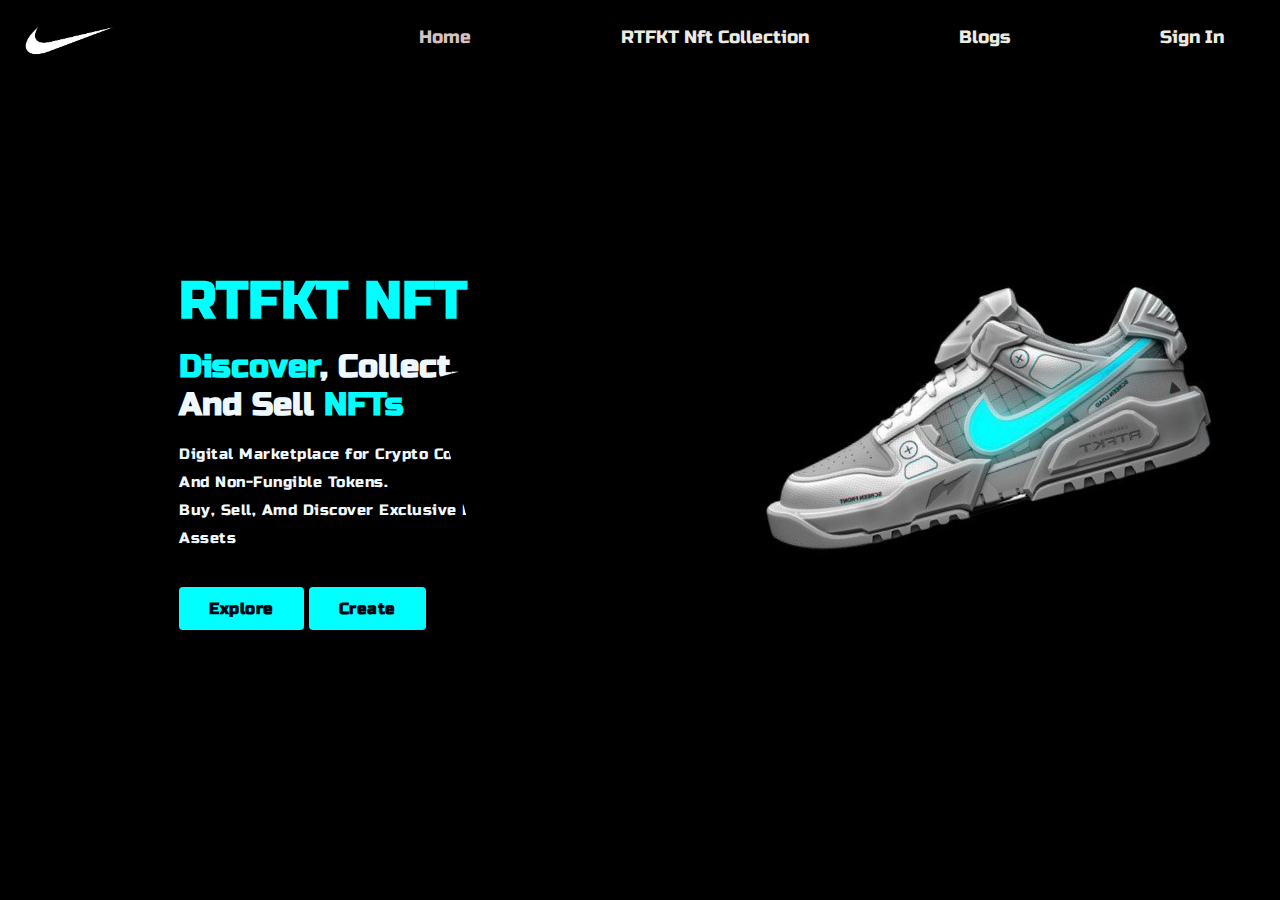
<file: public/index.html>
<!DOCTYPE html>
<html lang="en">

<head>
    <meta charset="UTF-8">
    <meta http-equiv="X-UA-Compatible" content="IE=edge">
    <meta name="viewport" content="width=device-width, initial-scale=1.0">
    <title>Nike NFT landing page </title>
    <link rel = "icon" href = 
    "https://encrypted-tbn0.gstatic.com/images?q=tbn:ANd9GcRMu7Y8R13tJYCaTepMkzRSvVUISKWvZhjK8Go3TVxH0fHrUvr2ecQtKCCx-V6rVcGLwRI&usqp=CAU" 
            type = "image/x-icon">
    <link rel="preconnect" href="https://fonts.googleapis.com">
    <link rel="preconnect" href="https://fonts.gstatic.com" crossorigin>
    <link href="https://fonts.googleapis.com/css2?family=Russo+One&display=swap" rel="stylesheet">
    <link rel="stylesheet" href="https://unpkg.com/boxicons@latest/css/boxicons.min.css">
    <link rel="stylesheet" href="style1.css">
</head>


<body>
   
    <header>
        <a href="#" class="logo"><img src="Images/logo1.jpg" />
        </a>
        <a href="#" class="logo1"><img src="Images/logo2.jpg" /></a>

        <ul class="navmenu">
            <li> <a href="index.html" class="active">Home </a></li>
            <li> <a href="nftcollection.html">  RTFKT Nft Collection</a></li>
            <li> <a href="#">Blogs</a></li>
            <li> <a href="signin.html">Sign In</a></li>
        </ul>
    </header>

    <!-----------Main section-------------->
    <section class="main">
        <div class="text">
            <h5> RTFKT NFT</h5>
            <h1> <span class="gradient-text-blue">Discover</span>, Collect,
            <br>And Sell <span class="gradient-text-blue">NFTs</span></h1>
            <p>Digital Marketplace for Crypto Collectibles And Non-Fungible Tokens. <br> Buy, Sell, Amd Discover Exclusive Digital Assets</p>
              <a href="#"class="btn" >Explore</a>
              <a href="#" class="btn">Create</a>
        </div>
        <div class="main-img">
            <img src="Images/image 1.jpg" alt="">
        </div>
        </section>
</body>

</html>
</file>
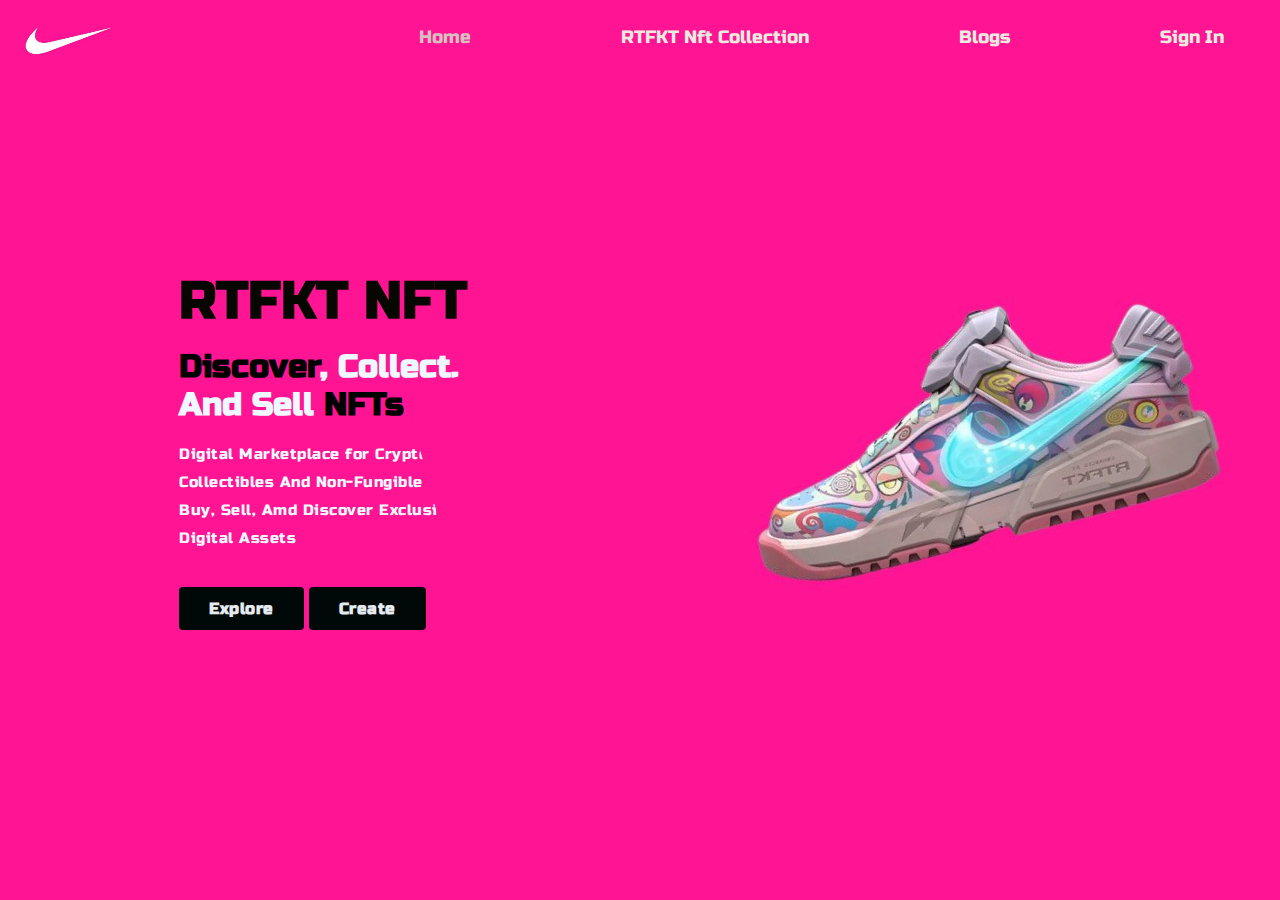
<file: public/nftcollection.html>
<!DOCTYPE html>
<html lang="en">

<head>
    <meta charset="UTF-8">
    <meta http-equiv="X-UA-Compatible" content="IE=edge">
    <meta name="viewport" content="width=device-width, initial-scale=1.0">
    <title>  RTFKT Nft Collection </title>
    <link rel = "icon" href = 
    "https://encrypted-tbn0.gstatic.com/images?q=tbn:ANd9GcRMu7Y8R13tJYCaTepMkzRSvVUISKWvZhjK8Go3TVxH0fHrUvr2ecQtKCCx-V6rVcGLwRI&usqp=CAU" 
            type = "image/x-icon">
    <link rel="preconnect" href="https://fonts.googleapis.com">
    <link rel="preconnect" href="https://fonts.gstatic.com" crossorigin>
    <link href="https://fonts.googleapis.com/css2?family=Russo+One&display=swap" rel="stylesheet">
    <link rel="stylesheet" href="https://unpkg.com/boxicons@latest/css/boxicons.min.css">
    <link rel="stylesheet" href="style2.css">
</head>


<body>
    <header>
        <a href="#" class="logo"><img src="Images/logo6.jpg" />
        </a>
        <a href="#" class="logo1"><img src="Images/logo5.jpg" /></a>

        <ul class="navmenu">
            <li> <a href="index.html" class="active">Home </a></li>
            <li> <a href="nftcollection.html">  RTFKT Nft Collection</a></li>
            <li> <a href="#">Blogs</a></li>
            <li> <a href="signin.html">Sign In</a></li>
        </ul>
    </header>

     <!-----------Main section-------------->
     <section class="main">
        <div class="text">
            <h5> RTFKT NFT</h5>
            <h1> <span class="gradient-text-blue">Discover</span>, Collect,
            <br>And Sell <span class="gradient-text-blue">NFTs</span></h1>
            <p>Digital Marketplace for Crypto Collectibles And Non-Fungible Tokens. <br> Buy, Sell, Amd Discover Exclusive Digital Assets</p>
              <a href="#"class="btn" >Explore</a>
              <a href="#" class="btn">Create</a>
        </div>
        <div class="main-img">
            <img src="Images/Image 2.jpg" alt="">
        </div>
        </section>
</file>
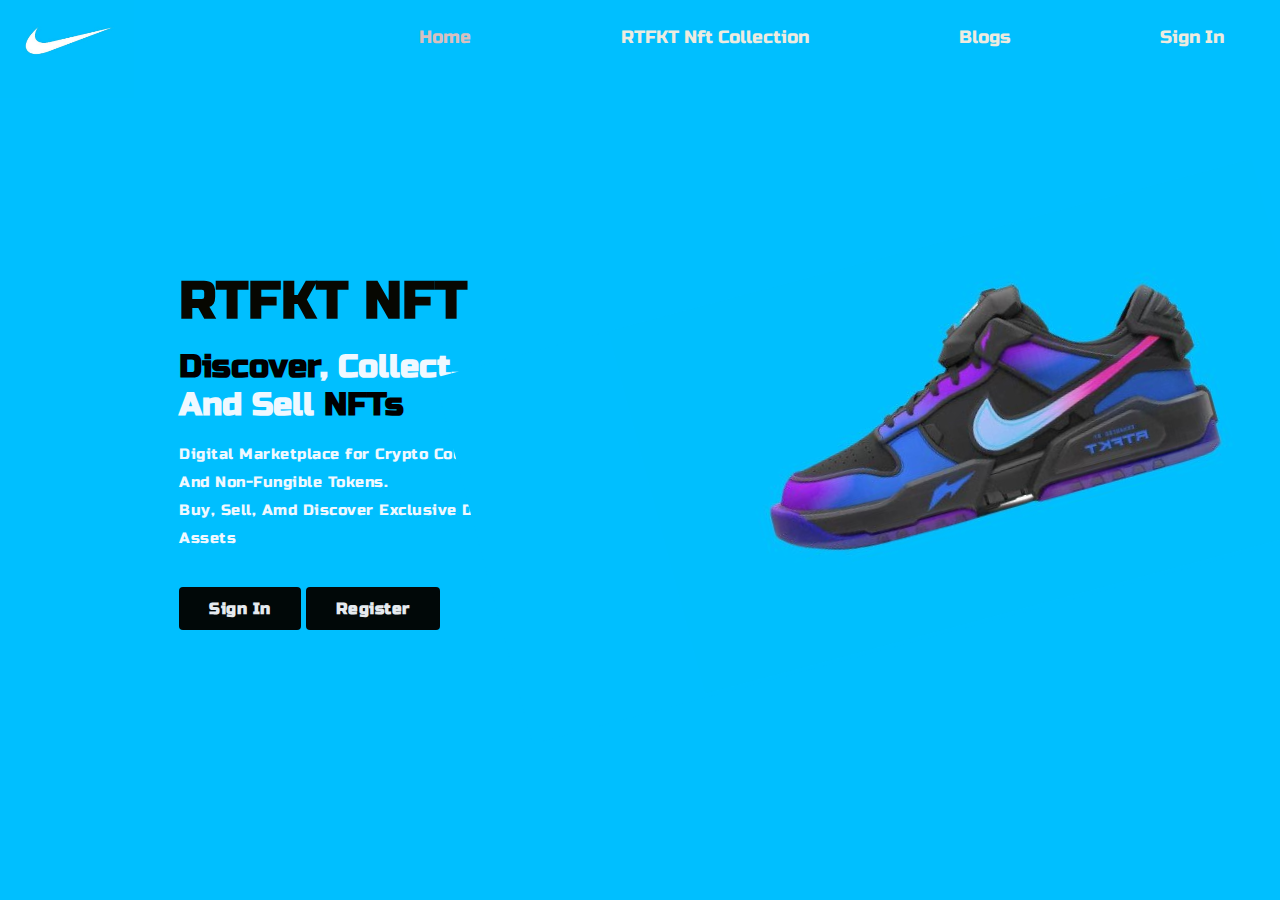
<file: public/signin.html>
<!DOCTYPE html>
<html lang="en">

<head>
    <meta charset="UTF-8">
    <meta http-equiv="X-UA-Compatible" content="IE=edge">
    <meta name="viewport" content="width=device-width, initial-scale=1.0">
    <title>Sign In page </title>
    <link rel = "icon" href = 
    "https://encrypted-tbn0.gstatic.com/images?q=tbn:ANd9GcRMu7Y8R13tJYCaTepMkzRSvVUISKWvZhjK8Go3TVxH0fHrUvr2ecQtKCCx-V6rVcGLwRI&usqp=CAU" 
            type = "image/x-icon">
    <link rel="preconnect" href="https://fonts.googleapis.com">
    <link rel="preconnect" href="https://fonts.gstatic.com" crossorigin>
    <link href="https://fonts.googleapis.com/css2?family=Russo+One&display=swap" rel="stylesheet">
    <link rel="stylesheet" href="https://unpkg.com/boxicons@latest/css/boxicons.min.css">
    <link rel="stylesheet" href="styles3.css">
</head>


<body>
    
    <header>
        <a href="#" class="logo"><img src="Images/logo4.jpg" />
        </a>
        <a href="#" class="logo1"><img src="Images/logo3.jpg" /></a>

        <ul class="navmenu">
            <li> <a href="index.html" class="active">Home </a></li>
            <li> <a href="nftcollection.html">  RTFKT Nft Collection</a></li>
            <li> <a href="#">Blogs</a></li>
            <li> <a href="signin.html">Sign In</a></li>
        </ul>
    </header>

    <!-----------Main section-------------->
    <section class="main">
        <div class="text">
            <h5> RTFKT NFT</h5>
            <h1> <span class="gradient-text-blue">Discover</span>, Collect,
            <br>And Sell <span class="gradient-text-blue">NFTs</span></h1>
            <p>Digital Marketplace for Crypto Collectibles And Non-Fungible Tokens. <br> Buy, Sell, Amd Discover Exclusive Digital Assets</p>
              <a href="#"class="btn" >Sign In </a>
              <a href="#" class="btn">Register</a>
        </div>
        <div class="main-img">
            <img src="Images/Image 3.jpg">
        </div>
        </section>
</body>

</html>
</file>
<file: public/style1.css>
* {
    margin: 0px;
    padding: 0px;
    box-sizing: border-box;
    font-family: 'Russo One', sans-serif;
    list-style: none;
    text-decoration: none;
    background-color: black;
    

}

header {
    position: fixed;
    width: 100%;
    top: 0;
    right: 0;
    z-index: 1000;
    display: flex;
    align-items: center;
    justify-content: space-between;
    padding: 25px 10%;

}


.logo img {
    height: 115px;
    width: 131px;
    margin-left: -142px;
    margin-top: -42px;
}
.logo1 img {
    height: 115px;
    width: 131px;
    margin-left: -307px;
    margin-top: -42px;
}


.navmenu{
    display: flex;
    margin: -147px;
    margin-top: -200px;
}
.navmenu a {
    color:rgb(237, 235, 224);
    font-size: 18px;
    text-transform: capitalize;
    font-weight: 500;
    padding: 10px 20px;
    transition: all .42s;
    margin: 55px;
}

.navmenu a:hover{
    color: aqua;

}

.navmenu .active{
    color: rgb(215, 192, 192);
}

section{
    padding: 0 14%;
}

.main{
    width: 100%;
    height: 100vh;
    background-image: url(  );
    background-position: center;
    background-size: cover;
    display: grid;
    grid-template-columns: repeat(2,1fr);
    align-items: center;
    gap: 2rem;
}
.main-img{
    rotate: 345deg;
    margin-left: -108px;
    margin-top: 7px;
    margin-right: -214px;
    margin-bottom: 5px;
    padding-left: 180px;
    

}
.text h5{
    color: aqua;
    font-size: 3.25rem;
    font-weight:  600;
}

.text h1{
    color: aliceblue;
    font-size: 2rem;
    font-weight: 700;
    line-height: 1.2;
    margin: 15px 0;
}

.gradient-text-blue{
       color: aqua;

}
 .text p{
    font-size: 15px;
    color: aliceblue;
    font-weight: 400;
    letter-spacing: 0.5px;
    line-height: 28px;
    margin-bottom: 2.2rem;
 }
 .text a{
    display: inline-block;
    color: rgb(1, 10, 18);
    font-size: 1rem;
    font-weight: 600;
    letter-spacing: 0.5px;
    text-transform: capitalize;
    padding: 12px 30px;
    border-radius: 4px;
    background-color: aqua;
    transition: all .42s;
    


 }

 .text.btn{
    margin-left: 20px;

    
 }
 .text .btn:hover{
    color: whitesmoke;

 }

.main-img img{
    
    animation-name: slide;
    animation-duration: 3s;
    -o-animation-iteration-count: infinite;
    animation-iteration-count: infinite;
}
@keyframes slide {
    0%{
        transform: translateY(0px);
    }
    50%{
        transform: translateY(-15px);
    }
    100%{
        transform: translateY(0px);
    }
    
}
</file>
<file: public/style2.css>
* {
    margin: 0px;
    padding: 0px;
    box-sizing: border-box;
    font-family: 'Russo One', sans-serif;
    list-style: none;
    text-decoration: none;
    background-color: deeppink;
 
}

header {
    position: fixed;
    width: 100%;
    top: 0;
    right: 0;
    z-index: 1000;
    display: flex;
    align-items: center;
    justify-content: space-between;
    padding: 25px 10%;

}

.logo img {
    height: 115px;
    width: 131px;
    margin-left: -142px;
    margin-top: -42px;
}
.logo1 img {
    height: 115px;
    width: 131px;
    margin-left: -307px;
    margin-top: -42px;
}

.navmenu{
    display: flex;
    margin: -147px;
    margin-top: -200px;
}
.navmenu a {
    color:rgb(237, 235, 224);
    font-size: 18px;
    text-transform: capitalize;
    font-weight: 500;
    padding: 10px 20px;
    transition: all .42s;
    margin: 55px;
}

.navmenu a:hover{
    color: rgb(10, 11, 11);

}

.navmenu .active{
    color: rgb(215, 192, 192);
}

section{
    padding: 0 14%;
}

.main{
    width: 100%;
    height: 100vh;
    
    background-position: center;
    background-size: cover;
    display: grid;
    grid-template-columns: repeat(2,1fr);
    align-items: center;
    gap: 2rem;
}
.main-img{
    rotate: 345deg;
    margin-left: -108px;
    margin-top: 7px;
    margin-right: -214px;
    margin-bottom: 5px;
    padding-left: 180px;
    

}
.text h5{
    color:rgb(7, 7, 1)  ;
    font-size: 3.25rem;
    font-weight:  600;
}
    .text h1{
    color: aliceblue;
    font-size: 2rem;
    font-weight: 700;
    line-height: 1.2;
    margin: 15px 0;
}

.gradient-text-blue{
       color: rgb(0, 0, 0);

}
 .text p{
    font-size: 15px;
    color: aliceblue;
    font-weight: 400;
    letter-spacing: 0.5px;
    line-height: 28px;
    margin-bottom: 2.2rem;
 }
 .text a{
    display: inline-block;
    color: rgb(229, 234, 239);
    font-size: 1rem;
    font-weight: 600;
    letter-spacing: 0.5px;
    text-transform: capitalize;
    padding: 12px 30px;
    border-radius: 4px;
    background-color: rgb(1, 8, 8);
    transition: all .42s;
    


 }

 .text.btn{
    margin-left: 20px;

    
 }
 .text .btn:hover{
    color: deeppink;

 }

.main-img img{
    
    animation-name: slide;
    animation-duration: 3s;
    -o-animation-iteration-count: infinite;
    animation-iteration-count: infinite;
}
@keyframes slide {
    0%{
        transform: translateY(0px);
    }
    50%{
        transform: translateY(-15px);
    }
    100%{
        transform: translateY(0px);
    }
    
}
</file>
<file: public/styles3.css>
* {
    margin: 0px;
    padding: 0px;
    box-sizing: border-box;
    font-family: 'Russo One', sans-serif;
    list-style: none;
    text-decoration: none;
    background-color: deepskyblue;
}

header {
    position: fixed;
    width: 100%;
    top: 0;
    right: 0;
    z-index: 1000;
    display: flex;
    align-items: center;
    justify-content: space-between;
    padding: 25px 10%;

}

.logo img {
    height: 115px;
    width: 131px;
    margin-left: -142px;
    margin-top: -42px;

}

.logo1 img {
    height: 115px;
    width: 131px;
    margin-left: -307px;
    margin-top: -42px;

}

.navmenu {
    display: flex;
    margin: -147px;
    margin-top: -200px;
}

.navmenu a {
    color: rgb(237, 235, 224);
    font-size: 18px;
    text-transform: capitalize;
    font-weight: 500;
    padding: 10px 20px;
    transition: all .42s;
    margin: 55px;
}

.navmenu a:hover {
    color: rgb(10, 11, 11);

}

.navmenu .active {
    color: rgb(215, 192, 192);
}

section {
    padding: 0 14%;
}

.main {
    width: 100%;
    height: 100vh;
    background-position: center;
    background-size: cover;
    display: grid;
    grid-template-columns: repeat(2, 1fr);
    align-items: center;
    gap: 2rem;
}

.main-img {
    rotate: 345deg;
    margin-left: -108px;
    margin-top: 7px;
    margin-right: -214px;
    margin-bottom: 5px;
    padding-left: 180px;


}

.text h5 {
    color: rgb(7, 7, 1);
    font-size: 3.25rem;
    font-weight: 600;
}

.text h1 {
    color: aliceblue;
    font-size: 2rem;
    font-weight: 700;
    line-height: 1.2;
    margin: 15px 0;
}

.gradient-text-blue {
    color: rgb(0, 0, 0);

}

.text p {
    font-size: 15px;
    color: aliceblue;
    font-weight: 400;
    letter-spacing: 0.5px;
    line-height: 28px;
    margin-bottom: 2.2rem;
}

.text a {
    display: inline-block;
    color: rgb(229, 234, 239);
    font-size: 1rem;
    font-weight: 600;
    letter-spacing: 0.5px;
    text-transform: capitalize;
    padding: 12px 30px;
    border-radius: 4px;
    background-color: rgb(1, 8, 8);
    transition: all .42s;



}

.text.btn {
    margin-left: 20px;


}

.text .btn:hover {
    color: deepskyblue;

}

.main-img img {

    animation-name: slide;
    animation-duration: 3s;
    -o-animation-iteration-count: infinite;
    animation-iteration-count: infinite;
}

@keyframes slide {
    0% {
        transform: translateY(0px);
    }

    50% {
        transform: translateY(-15px);
    }

    100% {
        transform: translateY(0px);
    }

}
</file>
